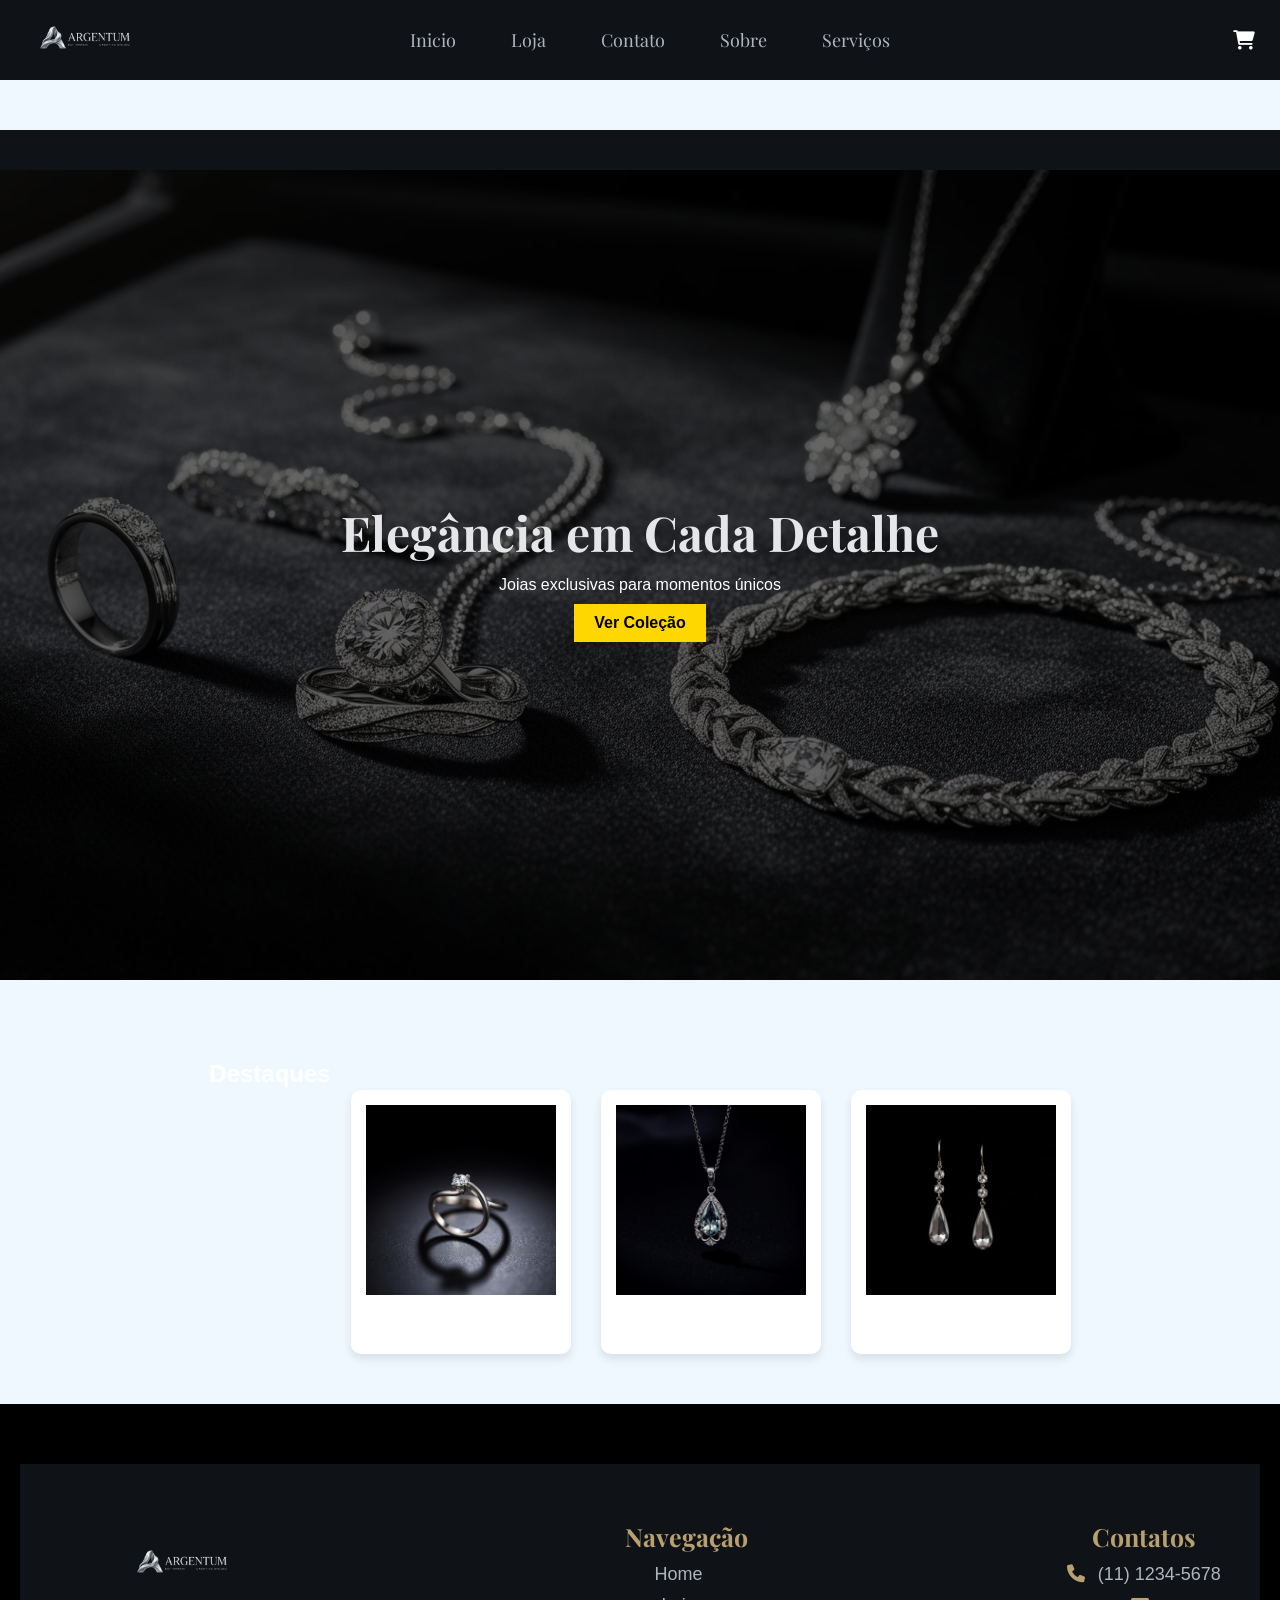
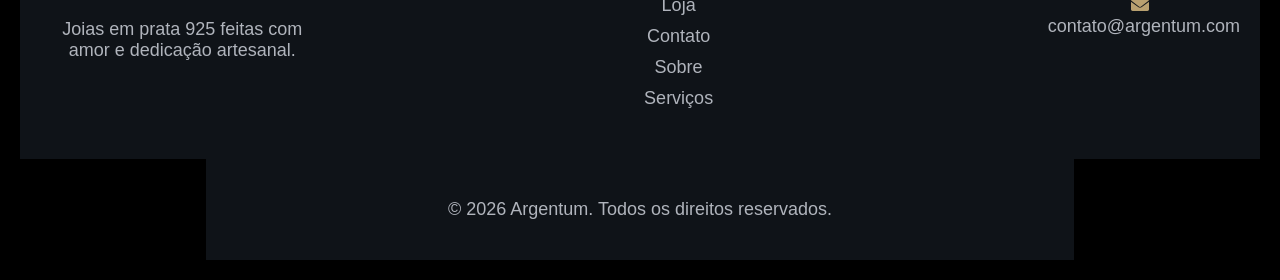
<file: index.html>
<!DOCTYPE html>
<html lang="pt-BR">
<head>
  <meta charset="UTF-8">
  <meta name="viewport" content="width=device-width, initial-scale=1.0">
  <link rel="stylesheet" href="css/loja.css">
  <link rel="stylesheet" href="css/home.css">
  <link rel="stylesheet" href="https://cdnjs.cloudflare.com/ajax/libs/font-awesome/6.0.0/css/all.min.css">
  <link rel="preconnect" href="https://fonts.googleapis.com">
  <link rel="preconnect" href="https://fonts.gstatic.com" crossorigin>
  <link href="https://fonts.googleapis.com/css2?family=Cormorant+Garamond:ital,wght@0,300..700;1,300..700&family=Playfair+Display:ital,wght@0,400..900;1,400..900&display=swap" rel="stylesheet">
  <title>Argentum | A sua loja de jóias!</title>
</head>


<body>

<header>
    <div class="header-cabecalho">
        <img src="./img/logo-argentum.png" alt="Logo da Argentum" class="logo">
        <nav>
            <ul>
                <li><a href="index.html">Inicio</a></li>
                <li><a href="loja.html">Loja</a></li>
                <li><a href="contato.html">Contato</a></li>
                <li><a href="sobre.html">Sobre</a></li>
                <li><a href="servicos.html">Serviços</a></li>
            </ul>
        </nav>
        <a href="#" class="carrinho"><i class="fas fa-shopping-cart"></i></a>
    </div>
</header>

<!-- HERO -->
<section class="hero">
    <div class="overlay">
        <h1>Elegância em Cada Detalhe</h1>
        <p>Joias exclusivas para momentos únicos</p>
        <a href="loja.html" class="btn">Ver Coleção</a>
    </div>
</section>

<!-- PRODUTOS -->
<section class="produtos">
    <h2>Destaques</h2>

    <div class="grid">
        <div class="card">
            <img src="assents/product-ring.jpg">
            <h3>Anel Premium</h3>
            <p>R$ 899,90</p>
        </div>

        <div class="card">
            <img src="assents/product-necklace.jpg">
            <h3>Colar Elegance</h3>
            <p>R$ 1.299,90</p>
        </div>

        <div class="card">
            <img src="assents/product-earrings.jpg">
            <h3>Brinco Luxo</h3>
            <p>R$ 499,90</p>
        </div>
    </div>
</section>

<footer>
    <div class="footer-loja">
        <div class="footer-titulo">
            <img src="./img/logo-argentum.png" alt="Logo da Argentum" class="logo-footer">
            <p>Joias em prata 925 feitas com amor e dedicação artesanal.</p>
        </div>

        <div class="navegacao">
            <h1>Navegação</h1>
            <a href="index.html">Home</a>
            <a href="loja.html">Loja</a>
            <a href="contato.html">Contato</a>
            <a href="sobre.html">Sobre</a>
            <a href="servicos.html">Serviços</a>
        </div>

        <div class="contatos">
            <h1>Contatos</h1>
            <p><i class="fas fa-phone"></i> (11) 1234-5678</p>
            <p><i class="fas fa-envelope"></i> contato@argentum.com</p>
        </div>
    </div>
    <div class="footer">
        <p>&copy; 2026 Argentum. Todos os direitos reservados.</p>
    </div>
</footer>

</body>
</file>
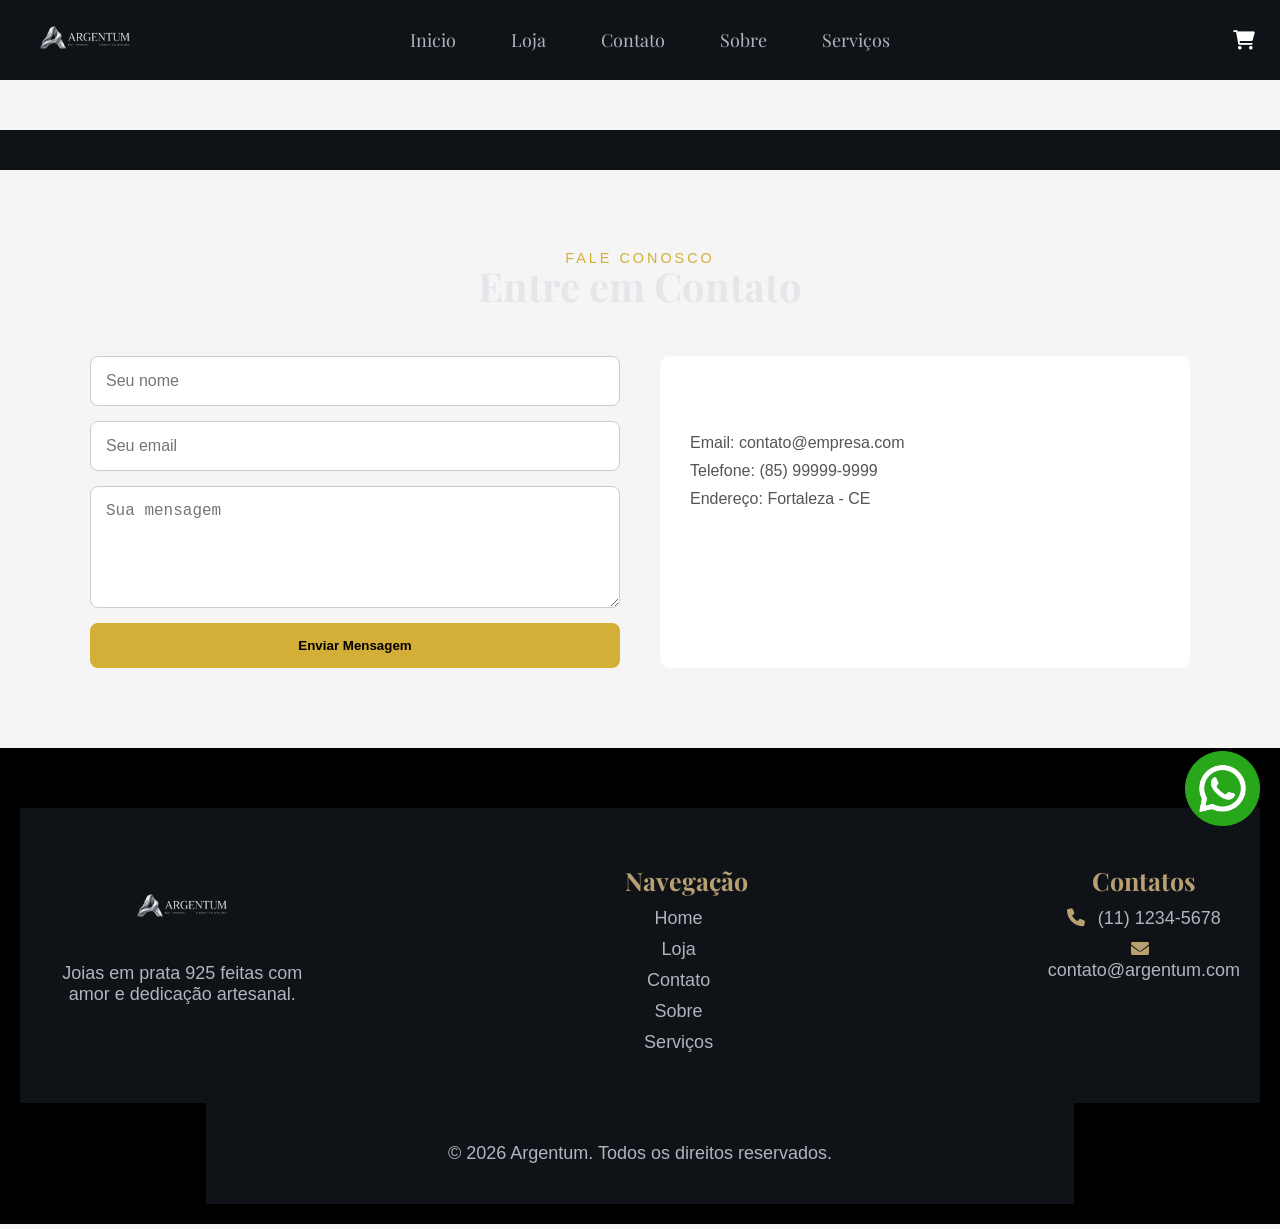
<file: contato.html>
<!DOCTYPE html>
<html lang="pt-BR">
<head>
  <meta charset="UTF-8">
  <meta name="viewport" content="width=device-width, initial-scale=1.0">
  <link rel="stylesheet" href="css/loja.css">
  <link rel="stylesheet" href="css/contato.css">
  <link rel="stylesheet" href="https://cdnjs.cloudflare.com/ajax/libs/font-awesome/6.0.0/css/all.min.css">
  <link rel="preconnect" href="https://fonts.googleapis.com">
  <link rel="preconnect" href="https://fonts.gstatic.com" crossorigin>
  <link href="https://fonts.googleapis.com/css2?family=Cormorant+Garamond:ital,wght@0,300..700;1,300..700&family=Playfair+Display:ital,wght@0,400..900;1,400..900&display=swap" rel="stylesheet">
  <title>Argentum | Contato</title>
</head>
<body>

  <header>
    <div class="header-cabecalho">
        <img src="./img/logo-argentum.png" alt="Logo da Argentum" class="logo">
        <nav>
            <ul>
                <li><a href="index.html">Inicio</a></li>
                <li><a href="loja.html">Loja</a></li>
                <li><a href="contato.html">Contato</a></li>
                <li><a href="sobre.html">Sobre</a></li>
                <li><a href="servicos.html">Serviços</a></li>
            </ul>
        </nav>
        <a href="#" class="carrinho"><i class="fas fa-shopping-cart"></i></a>
    </div>
  </header>

  <main>
    <section class="secao-contato">
      <div class="container-contato">

        <div class="cabecalho-contato">
          <p class="subtitulo-contato">FALE CONOSCO</p>
          <h1 class="titulo-contato">Entre em Contato</h1>
        </div>

        <div class="conteudo-contato">

          <!-- FORMULÁRIO -->
          <form class="formulario-contato">
            <input type="text" placeholder="Seu nome" required>
            <input type="email" placeholder="Seu email" required>
            <textarea placeholder="Sua mensagem" rows="5" required></textarea>

            <button type="submit">Enviar Mensagem</button>
          </form>

          <!-- INFORMAÇÕES -->
          <div class="info-contato">
            <h2>Informações</h2>
            <p>Email: contato@empresa.com</p>
            <p>Telefone: (85) 99999-9999</p>
            <p>Endereço: Fortaleza - CE</p>
          </div>

        </div>

      </div>
    </section>
  </main>

  <!-- BOTÃO DE WHATSAPP -->
  <a class="botão-wpp" href="https://wa.me/5585000000000" target="_blank">
    <img src="assents/whats.png">
  </a> 

  <footer>
    <div class="footer-loja">
        <div class="footer-titulo">
            <img src="./img/logo-argentum.png" alt="Logo da Argentum" class="logo-footer">
            <p>Joias em prata 925 feitas com amor e dedicação artesanal.</p>
        </div>

        <div class="navegacao">
            <h1>Navegação</h1>
            <a href="index.html">Home</a>
            <a href="loja.html">Loja</a>
            <a href="contato.html">Contato</a>
            <a href="sobre.html">Sobre</a>
            <a href="servicos.html">Serviços</a>
        </div>

        <div class="contatos">
            <h1>Contatos</h1>
            <p><i class="fas fa-phone"></i> (11) 1234-5678</p>
            <p><i class="fas fa-envelope"></i> contato@argentum.com</p>
        </div>
    </div>
    <div class="footer">
        <p>&copy; 2026 Argentum. Todos os direitos reservados.</p>
    </div>
  </footer>

</body>
</html>
</file>
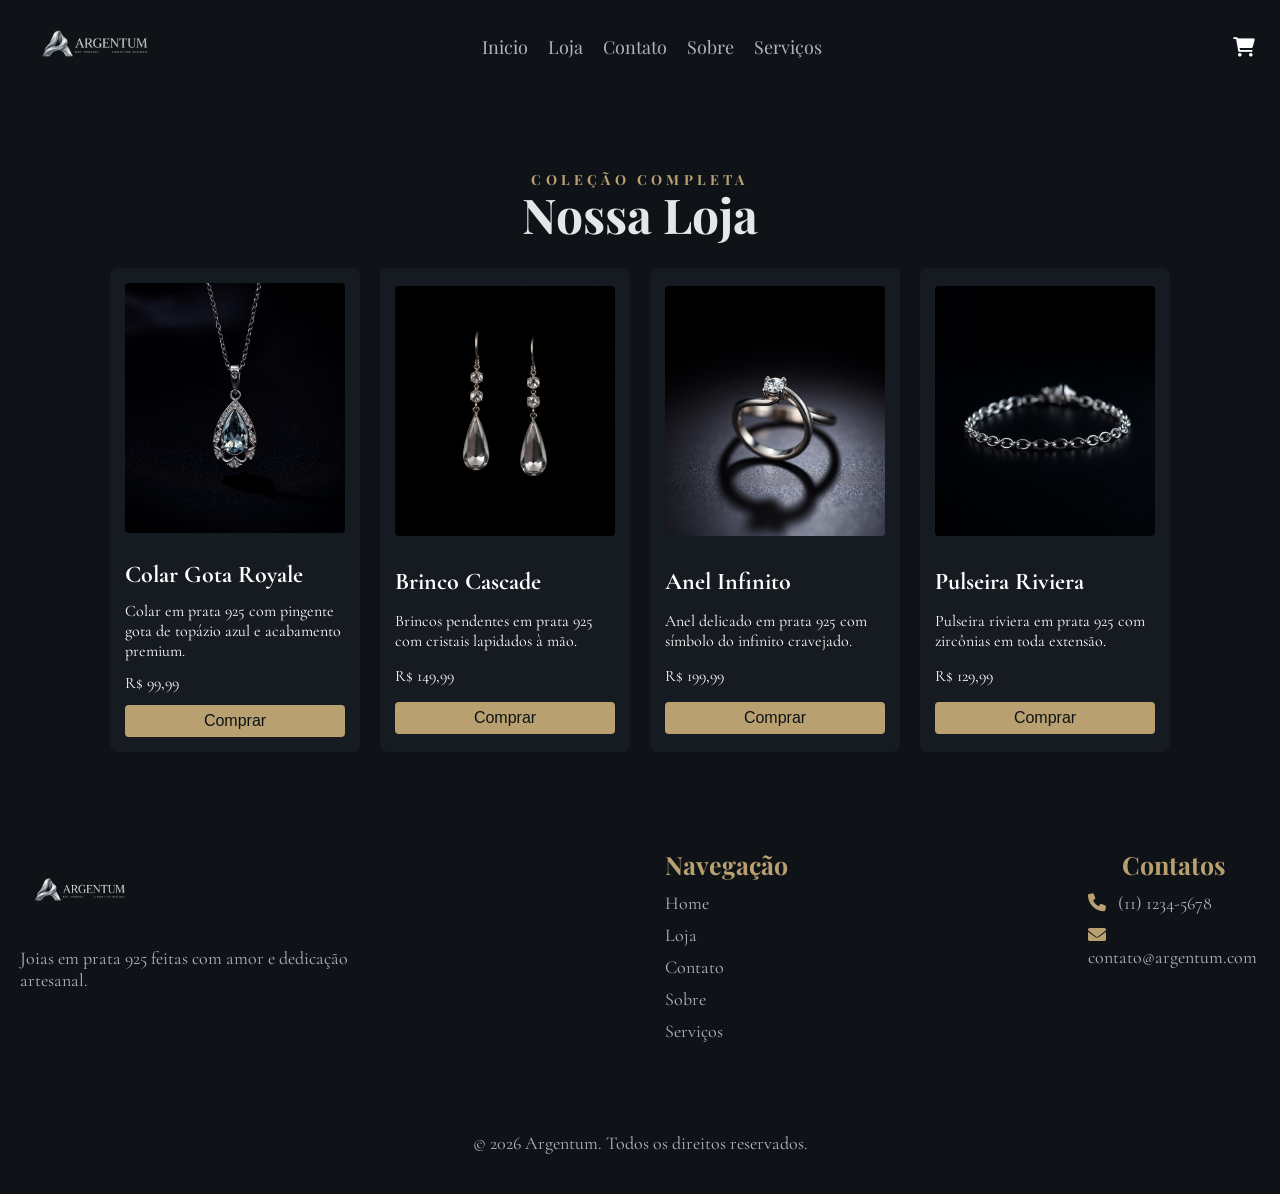
<file: loja.html>
<!DOCTYPE html>
<html lang="pt-BR">
<head>
    <meta charset="UTF-8">
    <meta name="viewport" content="width=device-width, initial-scale=1.0">
    <link rel="stylesheet" href="css/loja.css">
    <link rel="stylesheet" href="https://cdnjs.cloudflare.com/ajax/libs/font-awesome/6.0.0/css/all.min.css">
    <link rel="preconnect" href="https://fonts.googleapis.com">
    <link rel="preconnect" href="https://fonts.gstatic.com" crossorigin>
    <link href="https://fonts.googleapis.com/css2?family=Cormorant+Garamond:ital,wght@0,300..700;1,300..700&family=Playfair+Display:ital,wght@0,400..900;1,400..900&display=swap" rel="stylesheet">
    <title>Argentum | A sua loja de jóias!</title>
</head>
<body>
    <header>
        <div class="header-cabecalho">
            <img src="./img/logo-argentum.png" alt="Logo da Argentum" class="logo">
            <nav>
                <ul>
                    <li><a href="index.html">Inicio</a></li>
                    <li><a href="loja.html">Loja</a></li>
                    <li><a href="contato.html">Contato</a></li>
                    <li><a href="sobre.html">Sobre</a></li>
                    <li><a href="servicos.html">Serviços</a></li>
                </ul>
            </nav>
            <a href="#" class="carrinho"><i class="fas fa-shopping-cart"></i></a>
        </div>
    </header>
    <div class="container">
        <h4>COLEÇÃO COMPLETA</h4>
        <h1>Nossa Loja</h1>
        <div class="produtos">
            <div class="produto">
                <img src="./img/colar.png" alt="Colar">
                <h2>Colar Gota Royale</h2>
                <p>Colar em prata 925 com pingente gota de topázio azul e acabamento premium.</p>
                <span class="preco">R$ 99,99</span>
                <button class="comprar">Comprar</button>
            </div>
            <div class="produto">
                <img src="./img/brinco.png" alt="Brinco">
                <h2>Brinco Cascade</h2>
                <p>Brincos pendentes em prata 925 com cristais lapidados à mão.</p>
                <span class="preco">R$ 149,99</span>
                <button class="comprar">Comprar</button>
            </div>
            <div class="produto">
                <img src="./img/anel.png" alt="Anel">
                <h2>Anel Infinito</h2>
                <p>Anel delicado em prata 925 com símbolo do infinito cravejado.</p>
                <span class="preco">R$ 199,99</span>
                <button class="comprar">Comprar</button>
            </div>
            <div class="produto">
                <img src="./img/pulseira.png" alt="Pulseira">
                <h2>Pulseira Riviera</h2>
                <p>Pulseira riviera em prata 925 com zircônias em toda extensão.</p>
                <span class="preco">R$ 129,99</span>
                <button class="comprar">Comprar</button>
            </div>
        </div>
    </div>
    <footer>
        <div class="footer-loja">
            <div class="footer-titulo">
                <img src="./img/logo-argentum.png" alt="Logo da Argentum" class="logo-footer">
                <p>Joias em prata 925 feitas com amor e dedicação artesanal.</p>
            </div>

            <div class="navegacao">
                <h1>Navegação</h1>
                <a href="index.html">Home</a>
                <a href="loja.html">Loja</a>
                <a href="contato.html">Contato</a>
                <a href="sobre.html">Sobre</a>
                <a href="servicos.html">Serviços</a>
            </div>

            <div class="contatos">
                <h1>Contatos</h1>
                <p><i class="fas fa-phone"></i> (11) 1234-5678</p>
                <p><i class="fas fa-envelope"></i> contato@argentum.com</p>
            </div>
        </div>
        <div class="footer">
            <p>&copy; 2026 Argentum. Todos os direitos reservados.</p>
        </div>
    </footer>
</body>
</html>
</file>
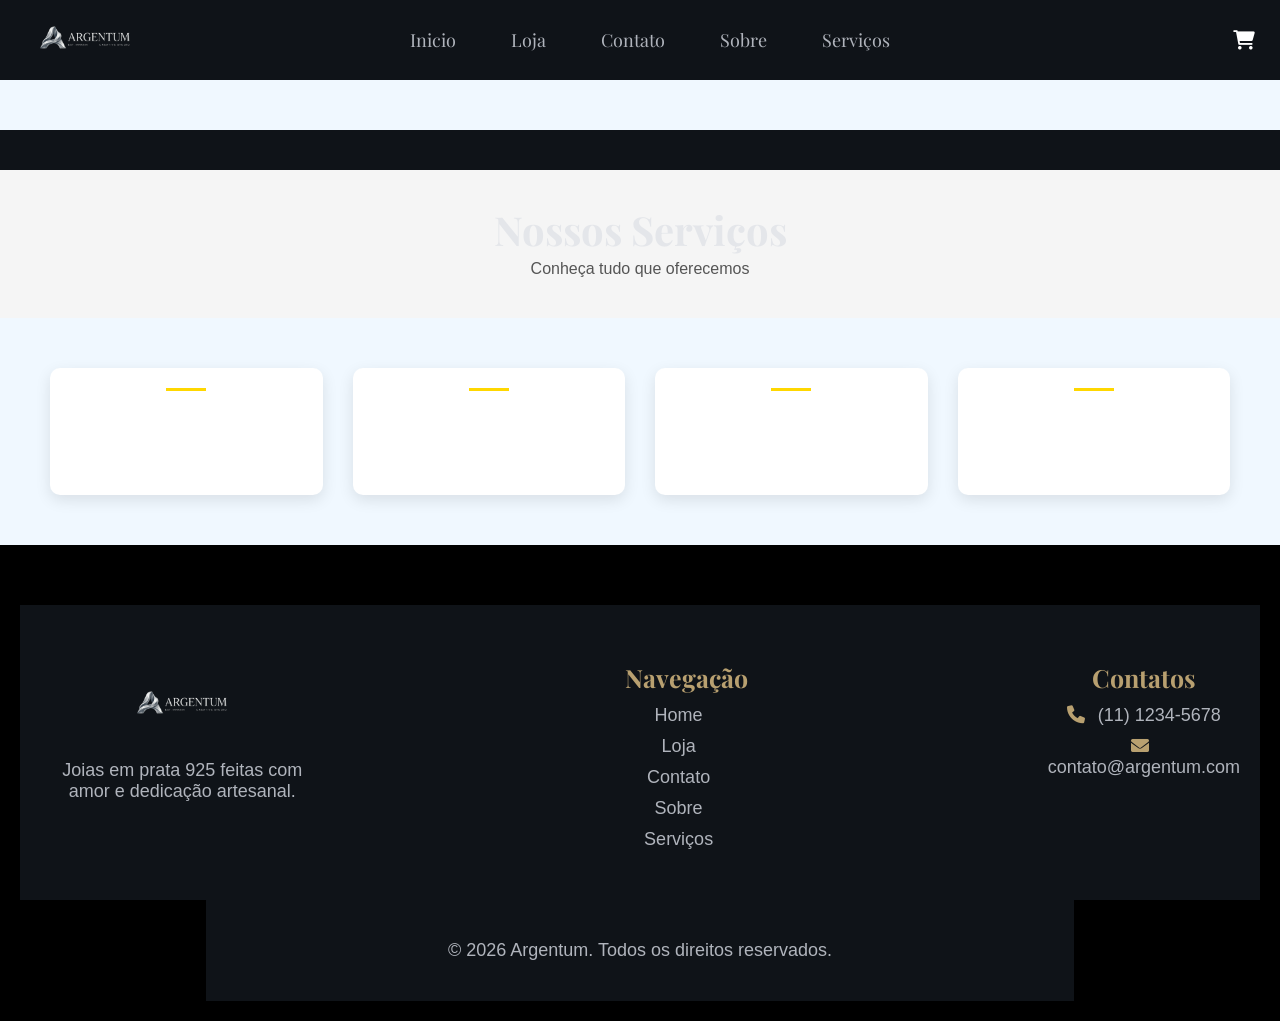
<file: servicos.html>
<!DOCTYPE html>
<html lang="pt-BR">
<head>
    <meta charset="UTF-8">
    <meta name="viewport" content="width=device-width, initial-scale=1.0">
    <link rel="stylesheet" href="css/loja.css">
    <link rel="stylesheet" href="css/servicos.css">
    <link rel="stylesheet" href="https://cdnjs.cloudflare.com/ajax/libs/font-awesome/6.0.0/css/all.min.css">
    <link rel="preconnect" href="https://fonts.googleapis.com">
    <link rel="preconnect" href="https://fonts.gstatic.com" crossorigin>
    <link href="https://fonts.googleapis.com/css2?family=Cormorant+Garamond:ital,wght@0,300..700;1,300..700&family=Playfair+Display:ital,wght@0,400..900;1,400..900&display=swap" rel="stylesheet">
    <title>Argentum | Serviços</title>
</head>
<body>
    <header>
        <div class="header-cabecalho">
            <img src="./img/logo-argentum.png" alt="Logo da Argentum" class="logo">
            <nav>
                <ul>
                    <li><a href="index.html">Inicio</a></li>
                    <li><a href="loja.html">Loja</a></li>
                    <li><a href="contato.html">Contato</a></li>
                    <li><a href="sobre.html">Sobre</a></li>
                    <li><a href="servicos.html">Serviços</a></li>
                </ul>
            </nav>
            <a href="#" class="carrinho"><i class="fas fa-shopping-cart"></i></a>
        </div>
    </header>

<!-- TÍTULO -->
<section class="titulo">
  <h1>Nossos Serviços</h1>
  <p>Conheça tudo que oferecemos</p>
</section>

<!-- SERVIÇOS -->
<section class="servicos">
  <div class="grid">

    <div class="card">
      <h2>Personalização</h2>
      <p>Joias feitas sob medida para você.</p>
    </div>

    <div class="card">
      <h2>Reparos</h2>
      <p>Ajustes e manutenção profissional.</p>
    </div>

    <div class="card">
      <h2>Consultoria</h2>
      <p>Te ajudamos a escolher a joia ideal.</p>
    </div>

    <div class="card">
      <h2>Entrega Premium</h2>
      <p>Entrega segura e embalagem de luxo.</p>
    </div>

  </div>
</section>

    <footer>
        <div class="footer-loja">
            <div class="footer-titulo">
                <img src="./img/logo-argentum.png" alt="Logo da Argentum" class="logo-footer">
                <p>Joias em prata 925 feitas com amor e dedicação artesanal.</p>
            </div>

            <div class="navegacao">
                <h1>Navegação</h1>
                <a href="index.html">Home</a>
                <a href="loja.html">Loja</a>
                <a href="contato.html">Contato</a>
                <a href="sobre.html">Sobre</a>
                <a href="servicos.html">Serviços</a>
            </div>

            <div class="contatos">
                <h1>Contatos</h1>
                <p><i class="fas fa-phone"></i> (11) 1234-5678</p>
                <p><i class="fas fa-envelope"></i> contato@argentum.com</p>
            </div>
        </div>
        <div class="footer">
            <p>&copy; 2026 Argentum. Todos os direitos reservados.</p>
        </div>
    </footer>

</body>
</html>
</file>
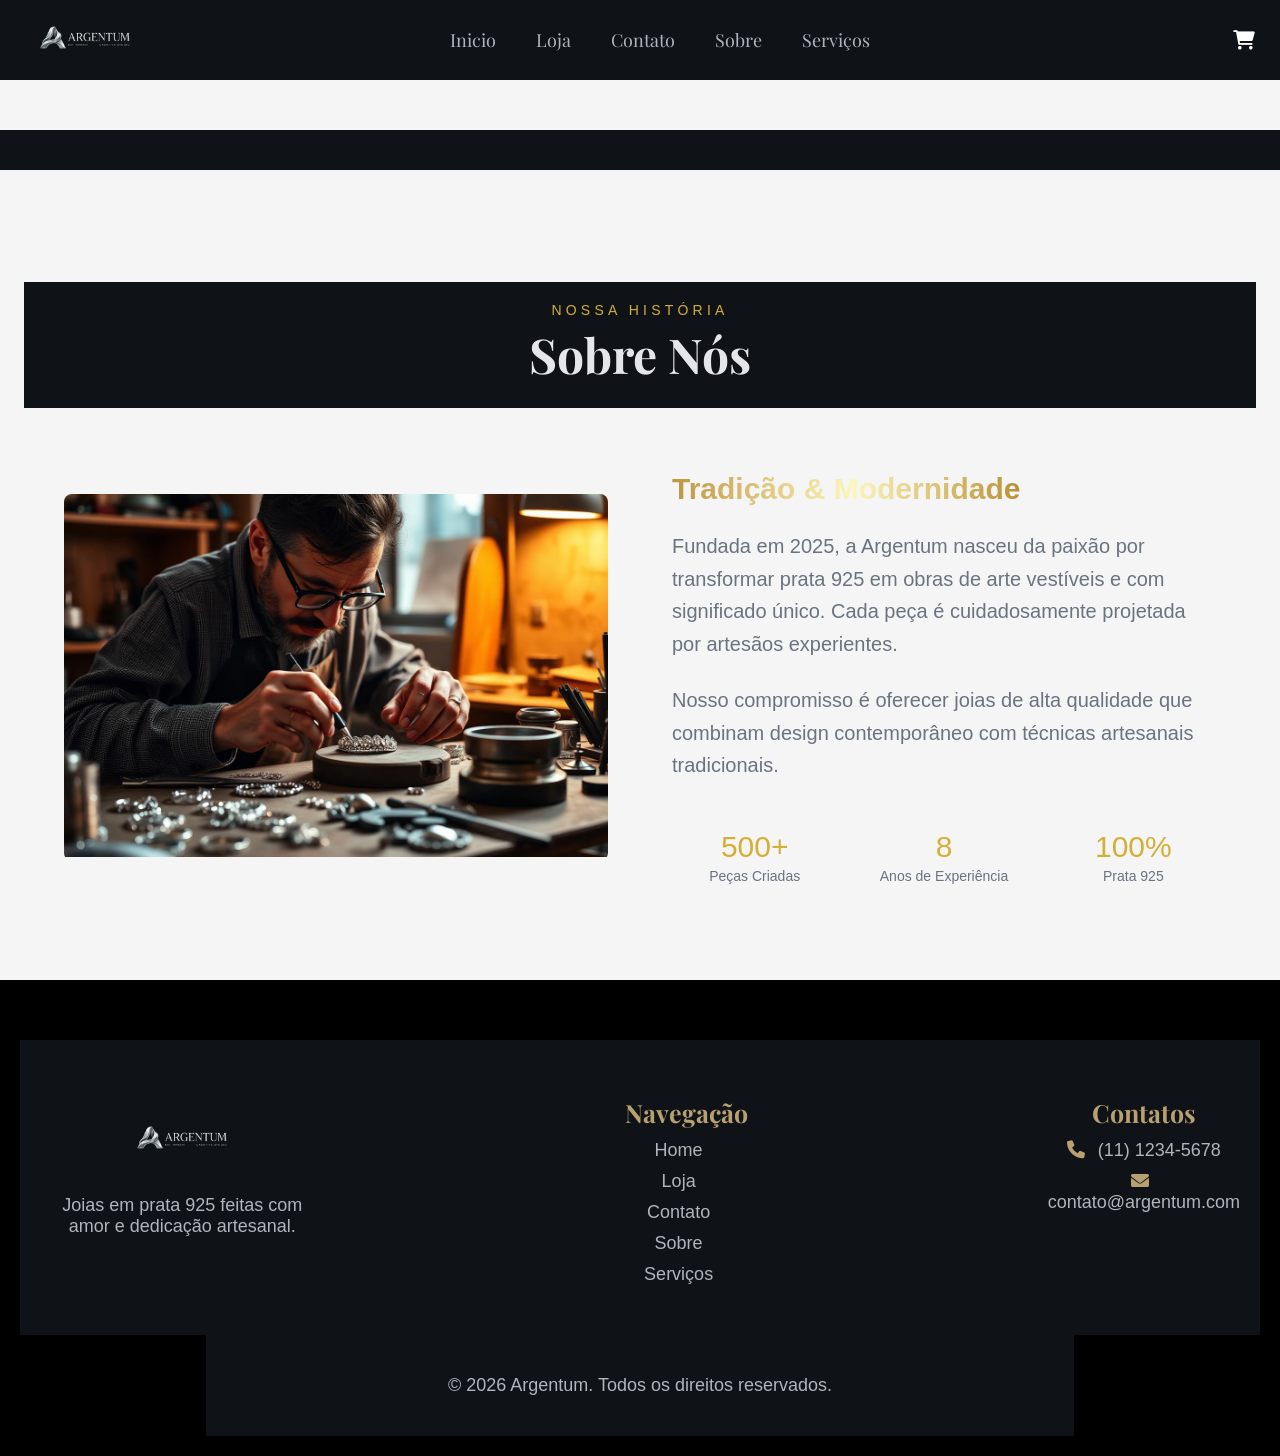
<file: sobre.html>
<!DOCTYPE html>
<html lang="pt-BR">
<head>
    <meta charset="UTF-8">
    <meta name="viewport" content="width=device-width, initial-scale=1.0">
    <link rel="stylesheet" href="css/loja.css">
    <link rel="stylesheet" href="css/sobre.css">
    <link rel="stylesheet" href="https://cdnjs.cloudflare.com/ajax/libs/font-awesome/6.0.0/css/all.min.css">
    <link rel="preconnect" href="https://fonts.googleapis.com">
    <link rel="preconnect" href="https://fonts.gstatic.com" crossorigin>
    <link href="https://fonts.googleapis.com/css2?family=Cormorant+Garamond:ital,wght@0,300..700;1,300..700&family=Playfair+Display:ital,wght@0,400..900;1,400..900&display=swap" rel="stylesheet">
    <title>Argentum | Sobre</title>
</head>
<body>
    <header>
        <div class="header-cabecalho">
            <img src="./img/logo-argentum.png" alt="Logo da Argentum" class="logo">
            <nav>
                <ul>
                    <li><a href="index.html">Inicio</a></li>
                    <li><a href="loja.html">Loja</a></li>
                    <li><a href="contato.html">Contato</a></li>
                    <li><a href="sobre.html">Sobre</a></li>
                    <li><a href="servicos.html">Serviços</a></li>
                </ul>
            </nav>
            <a href="#" class="carrinho"><i class="fas fa-shopping-cart"></i></a>
        </div>
    </header>
<main>
    <section class="secao-sobre">
        <div class="container-sobre">
            
            <header class="cabecalho-sobre">
                <p class="subtitulo-sobre">Nossa História</p>
                <h1 class="titulo-sobre">Sobre Nós</h1>
            </header>

            <div class="conteudo-sobre">
                
                <div class="container-imagem">
                    <img src="assents/about-craftsman.jpg" alt="Artesão criando joias de prata" class="imagem-sobre">
                </div>

                <div class="textos-sobre">
                    <h2 class="titulo-secundario">Tradição & Modernidade</h2>
                    
                    <p class="paragrafo-sobre">
                        Fundada em 2025, a Argentum nasceu da paixão por transformar prata 925 em obras de arte vestíveis e com significado único. Cada peça é cuidadosamente projetada por artesãos experientes.
                    </p>
                    
                    <p class="paragrafo-sobre">
                        Nosso compromisso é oferecer joias de alta qualidade que combinam design contemporâneo com técnicas artesanais tradicionais.
                    </p>
                    
                    <div class="estatisticas-grade">
                        
                        <div class="item-estatistica">
                            <p class="valor-estatistica">500+</p>
                            <p class="rotulo-estatistica">Peças Criadas</p>
                        </div>

                        <div class="item-estatistica">
                            <p class="valor-estatistica">8</p>
                            <p class="rotulo-estatistica">Anos de Experiência</p>
                        </div>

                        <div class="item-estatistica">
                            <p class="valor-estatistica">100%</p>
                            <p class="rotulo-estatistica">Prata 925</p>
                        </div>

                    </div>
                </div> 
            </div> 
        </div>
    </section>
</main>

    <footer>
        <div class="footer-loja">
            <div class="footer-titulo">
                <img src="./img/logo-argentum.png" alt="Logo da Argentum" class="logo-footer">
                <p>Joias em prata 925 feitas com amor e dedicação artesanal.</p>
            </div>

            <div class="navegacao">
                <h1>Navegação</h1>
                <a href="index.html">Home</a>
                <a href="loja.html">Loja</a>
                <a href="contato.html">Contato</a>
                <a href="sobre.html">Sobre</a>
                <a href="servicos.html">Serviços</a>
            </div>

            <div class="contatos">
                <h1>Contatos</h1>
                <p><i class="fas fa-phone"></i> (11) 1234-5678</p>
                <p><i class="fas fa-envelope"></i> contato@argentum.com</p>
            </div>
        </div>
        <div class="footer">
            <p>&copy; 2026 Argentum. Todos os direitos reservados.</p>
        </div>
    </footer>

</body>
</html>
</file>
<file: css/loja.css>
* {
    margin: 0;
    padding: 0;
    box-sizing: border-box;
}

html {
    scroll-padding-top: 130px;
}

header {
    background-color: #0f1318;
    color: #fff;
    padding: 20px;
}

.header-cabecalho {
    display: grid;
    grid-template-columns: 1.1fr auto 1fr;
    align-items: center;
    position: fixed;
    top: 0;
    left: 0;
    width: 100%;
    background-color: #0f1318;
    z-index: 1000;
}

nav {
    justify-self: center;
}

nav ul {
    list-style: none;
    display: flex;
}

nav ul li {
    margin-right: 20px;
}

nav ul li a {
    color: #b0b4bc;
    text-decoration: none;
    font-size: 18px;
    font-family: 'Playfair Display', serif;
    transition: color 0.3s ease;
}

nav ul li a:hover {
    color: #b8a070;
}

.carrinho {
    justify-self: end;
    color: #fff;
    text-decoration: none;
    font-size: 1.2rem;
    display: flex;
    align-items: center;
    gap: 8px;
    margin-right: 25px;
}

.logo {
    width: 140px;
    margin-left: 25px;
}

body {
    font-family: 'Cormorant Garamond', serif;
    background-color: #0f1318;
    color: #fff;
    padding-top: 130px;
}

body::-webkit-scrollbar {
    width: 8px;
}

body h1, body h4 {
    display: flex;
    font-family: 'Playfair Display', serif;
    flex-direction: column;
    align-items: center;
    justify-content: center;
}

body h4 {
    letter-spacing: .3em;
    font-size: .875rem;
    line-height: 1.25rem;
    color: #b8a070;
}

body h1 {
    margin-bottom: 10px;
    color: #e4e6ea;
    font-size: 3rem;
    line-height: 1;
}

.container {
    max-width: 1200px;
    margin: 0 auto;
    padding: 0 20px;
}

.produtos {
    display: flex;
    flex-wrap: wrap;
    gap: 20px;
    justify-content: center;
    margin-top: 30px;
}

.produto {
    background: #161b22;
    padding: 15px;
    gap: 12px;
    width: 250px;
    border-radius: 8px;
    display: flex;
    flex-direction: column;
    justify-content: space-evenly;
}

.produto img {
    width: 100%;
    height: 250px; 
    object-fit: cover;
    border-radius: 4px;
    margin-bottom: 15px;
    transition: transform 0.5s ease;
}

.produto:hover img {
    transform: scale(1.05);
}

.comprar {
    background-color: #b8a070;
    color: #0f1318;
    border: none;
    padding: 7px;
    cursor: pointer;
    font-size: 16px;
    transition: background-color 0.3s ease;
    border-radius: 4px;
}   

.comprar:hover {
    background-color: #d4b36e;
}

.footer {
    background-color: #0f1318;
    color: #b0b4bc;
    padding: 40px 20px;
    margin-top: 40px;
    width: 70%;
}

.footer {
    display: flex;
    margin: 0 auto;
    justify-content: center;
    color: #b0b4bc;
    font-size: 18px;
}

.contatos, .navegacao, .footer-titulo {
    margin-top: 20px;
    color: #b0b4bc;
    font-size: 18px;
}

.contatos p, .navegacao a {
    margin-bottom: 10px;
}

.contatos p i {
    margin-right: 8px;
    color: #b8a070;

}

.contatos h1, .navegacao h1 {
    font-size: 25px;
    margin-bottom: 15px;
    color: #b8a070;
}

.footer-loja {
    display: flex;
    background-color: #0f1318;
    color: #b0b4bc;
    padding: 40px 20px;
    margin-top: 40px;
    gap: 300px;
}

.footer-loja img {
    width: 120px;
    margin-bottom: 10px;
}

.navegacao a {
    display: flex;
    flex-direction: column;
    gap: 24px;
    color: #b0b4bc;
    text-decoration: none;
    margin-right: 15px;
    transition: color 0.3s ease;
}

.navegacao a:hover {
    color: #b8a070;
}
</file>
<file: css/home.css>
body {
  background-color: #f0f8ff;
  font-family: Arial;
}
nav {
  background-color: #333;
  padding: 10px;
}
nav a {
  color: white;
  margin-right: 15px;
  text-decoration: none;
}

* {
    margin: 0;
    padding: 0;
    box-sizing: border-box;
    font-family: 'Segoe UI', sans-serif;
}

/* HEADER */
.header {
    display: flex;
    justify-content: space-between;
    align-items: center;
    padding: 20px 50px;
    background: black;
}

.logo {
    width: 120px;
}

nav {
    background: transparent;
}

nav a {
    color: white;
    margin-left: 20px;
    text-decoration: none;
    transition: 0.3s;
}

nav a:hover {
    color: gold;
}

/* HERO */
.hero {
    height: 90vh;
    background: url("../assents/hero-jewelry.jpg") no-repeat center;
    background-size: cover;
    position: relative;
}

.overlay {
    background: rgba(0,0,0,0.6);
    height: 100%;
    display: flex;
    flex-direction: column;
    justify-content: center;
    align-items: center;
    color: white;
}

.overlay h1 {
    font-size: 3rem;
}

.overlay p {
    margin: 10px 0;
}

.btn {
    padding: 10px 20px;
    background: gold;
    color: black;
    text-decoration: none;
    font-weight: bold;
}

/* PRODUTOS */
.produtos {
    padding: 50px;
    text-align: center;
}

.grid {
    display: flex;
    gap: 30px;
    justify-content: center;
    margin-top: 30px;
}

.card {
    background: white;
    padding: 15px;
    width: 220px;
    border-radius: 10px;
    box-shadow: 0 5px 10px rgba(0,0,0,0.1);
}

.card img {
    width: 100%;
}

/* FOOTER */
footer {
    background: black;
    color: white;
    text-align: center;
    padding: 20px;
}
</file>
<file: css/contato.css>
body {
  background-color: #f0f8ff;
  font-family: Arial;
}
nav {
  background-color: #333;
  padding: 10px;
}
nav a {
  color: white;
  margin-right: 15px;
  text-decoration: none;
}

/* RESET */
* {
  margin: 0;
  padding: 0;
  box-sizing: border-box;
}

/* GLOBAL */
html, body {
  height: 100%;
  font-family: 'Segoe UI', sans-serif;
}

body {
  display: flex;
  flex-direction: column;
  background: #f5f5f5;
}

/* HEADER */
.header {
    display: flex;
    justify-content: space-between;
    align-items: center;
    padding: 20px 50px;
    background: black;
}

.logo {
    width: 120px;
}

nav {
    background: transparent;
}

nav a {
    color: white;
    margin-left: 20px;
    text-decoration: none;
    transition: 0.3s;
}

nav a:hover {
    color: gold;
}

/* MAIN */
main {
  flex: 1;
}

/* SEÇÃO CONTATO */
.secao-contato {
  padding: 80px 20px;
}

.container-contato {
  max-width: 1100px;
  margin: auto;
}

/* CABEÇALHO */
.cabecalho-contato {
  text-align: center;
  margin-bottom: 50px;
}

.subtitulo-contato {
  color: #d4af37;
  letter-spacing: 3px;
  font-size: 0.9rem;
}

.titulo-contato {
  font-size: 2.5rem;
}

/* CONTEÚDO */
.conteudo-contato {
  display: grid;
  grid-template-columns: 1fr;
  gap: 40px;
}

/* FORMULÁRIO */
.formulario-contato {
  display: flex;
  flex-direction: column;
  gap: 15px;
}

.formulario-contato input,
.formulario-contato textarea {
  padding: 15px;
  border: 1px solid #ccc;
  border-radius: 8px;
  font-size: 1rem;
}

.formulario-contato button {
  padding: 15px;
  border: none;
  background: #d4af37;
  color: black;
  font-weight: bold;
  cursor: pointer;
  border-radius: 8px;
  transition: 0.3s;
}

.formulario-contato button:hover {
  background: #b8962e;
}

/* INFO */
.info-contato {
  background: white;
  padding: 30px;
  border-radius: 10px;
}

.info-contato h2 {
  margin-bottom: 20px;
}

.info-contato p {
  margin-bottom: 10px;
  color: #555;
}

/* FOOTER */
footer {
  background: black;
  color: white;
  text-align: center;
  padding: 20px;
}

/* RESPONSIVO */
@media (min-width: 768px) {
  .conteudo-contato {
    grid-template-columns: 1fr 1fr;
  }
}

.botão-wpp {
  position: fixed;
  bottom: 70px;
  right: 20px;
}

.botão-wpp img {
  width: 75px;
  height: auto;
}
 
.botão-wpp img:hover {
  transform: scale(1.1);
  transition: 0.3s;
}
</file>
<file: css/servicos.css>
body {
  background-color: #f0f8ff;
  font-family: Arial;
}
nav {
  background-color: #333;
  padding: 10px;
}
nav a {
  color: white;
  margin-right: 15px;
  text-decoration: none;
}

* {
    margin: 0;
    padding: 0;
    box-sizing: border-box;
    font-family: 'Segoe UI', sans-serif;
}

* {
    margin: 0;
    padding: 0;
    box-sizing: border-box;
    font-family: 'Segoe UI', sans-serif;
}

/* FAZ O FOOTER FICAR NO FINAL */
html, body {
    height: 100%;
}

body {
    display: flex;
    flex-direction: column;
}

/* HEADER */
.header {
    display: flex;
    justify-content: space-between;
    align-items: center;
    padding: 20px 50px;
    background: black;
}

.logo {
    width: 120px;
}

nav {
    background: transparent;
}

nav a {
    color: white;
    margin-left: 20px;
    text-decoration: none;
    transition: 0.3s;
}

nav a:hover {
    color: gold;
}

/* TÍTULO */
.titulo {
    text-align: center;
    padding: 40px;
    background: #f5f5f5;
}

.titulo h1 {
    font-size: 2.5rem;
}

.titulo p {
    color: #555;
    margin-top: 10px;
}

/* SERVIÇOS */
.servicos {
    padding: 50px;
    flex: 1;
}

/* GRID */
.grid {
    display: grid;
    grid-template-columns: repeat(auto-fit, minmax(220px, 1fr));
    gap: 30px;
}

/* CARD */
.card {
    background: white;
    padding: 20px;
    text-align: center;
    border-radius: 10px;
    transition: 0.3s;
    box-shadow: 0 5px 15px rgba(0,0,0,0.1);
}

.card:hover {
    transform: scale(1.05);
}

.card h2 {
    margin-bottom: 10px;
}

/* DETALHE DOURADO */
.card::before {
    content: "";
    display: block;
    width: 40px;
    height: 3px;
    background: gold;
    margin: 0 auto 10px;
}

/* FOOTER CORRIGIDO */
footer {
    background: black;
    color: white;
    text-align: center;
    padding: 20px;
    width: 100%;
}
</file>
<file: css/sobre.css>
/* RESET */
* {
  margin: 0;
  padding: 0;
  box-sizing: border-box;
}

/* ESTRUTURA GLOBAL */
html, body {
  height: 100%;
  font-family: 'Segoe UI', sans-serif;
}

body {
  display: flex;
  flex-direction: column;
  background: #f5f5f5;
}

/* ================= HEADER PADRÃO ================= */

.header {
  display: flex;
  justify-content: space-between;
  align-items: center;
  padding: 20px 50px;
  background: black;
}

.logo {
  width: 120px;
}

nav a {
  color: white;
  margin-left: 20px;
  text-decoration: none;
  transition: 0.3s;
}

nav a:hover {
  color: #d4af37;
}

/* ================= MAIN ================= */

main {
  flex: 1;
}

/* =========================================
   SEÇÃO SOBRE
   ========================================= */

.secao-sobre {
  padding-top: 7rem;
  padding-bottom: 6rem;
}

.container-sobre {
  max-width: 100%;
  margin: auto;
  padding-left: 1.5rem;
  padding-right: 1.5rem;
}

/* =========================================
   CABEÇALHO
   ========================================= */

.cabecalho-sobre {
  text-align: center;
  margin-bottom: 4rem;
}

.subtitulo-sobre {
  color: #d4af37;
  letter-spacing: 0.3em;
  text-transform: uppercase;
  font-size: 0.875rem;
  margin-bottom: 0.75rem;
}

.titulo-sobre {
  font-size: 2.25rem;
}

/* =========================================
   CONTEÚDO GRID
   ========================================= */

.conteudo-sobre {
  display: grid;
  grid-template-columns: 1fr;
  gap: 4rem;
  align-items: center;
  max-width: 72rem;
  margin: auto;
}

/* =========================================
   IMAGEM
   ========================================= */

.container-imagem {
  overflow: hidden;
  border-radius: 0.5rem;
}

.imagem-sobre {
  width: 100%;
  height: 100%;
  object-fit: cover;
}

/* =========================================
   TEXTOS
   ========================================= */

.textos-sobre {
  display: flex;
  flex-direction: column;
  gap: 1.5rem;
}

.titulo-secundario {
  font-size: 1.875rem;

  /* EFEITO DOURADO CORRIGIDO */
  background: linear-gradient(to right, #bf953f, #fcf6ba, #b38728, #fbf5b7);
  background-clip: text;
  -webkit-background-clip: text;

  color: transparent;
  -webkit-text-fill-color: transparent;
}

.paragrafo-sobre {
  color: #6b7280;
  font-size: 1.25rem;
  line-height: 1.625;
}

/* =========================================
   ESTATÍSTICAS
   ========================================= */

.estatisticas-grade {
  display: grid;
  grid-template-columns: repeat(3, 1fr);
  gap: 1.5rem;
  padding-top: 1.5rem;
}

.item-estatistica {
  text-align: center;
}

.valor-estatistica {
  font-size: 1.875rem;
  color: #d4af37;
}

.rotulo-estatistica {
  color: #6b7280;
  font-size: 0.875rem;
  margin-top: 0.25rem;
}

/* ================= FOOTER PADRÃO ================= */

footer {
  background: black;
  color: white;
  text-align: center;
  padding: 20px;
}

/* =========================================
   RESPONSIVO (DESKTOP)
   ========================================= */

@media (min-width: 768px) {
  .conteudo-sobre {
    grid-template-columns: 1fr 1fr;
  }

  .titulo-sobre {
    font-size: 3rem;
  }
}
</file>
